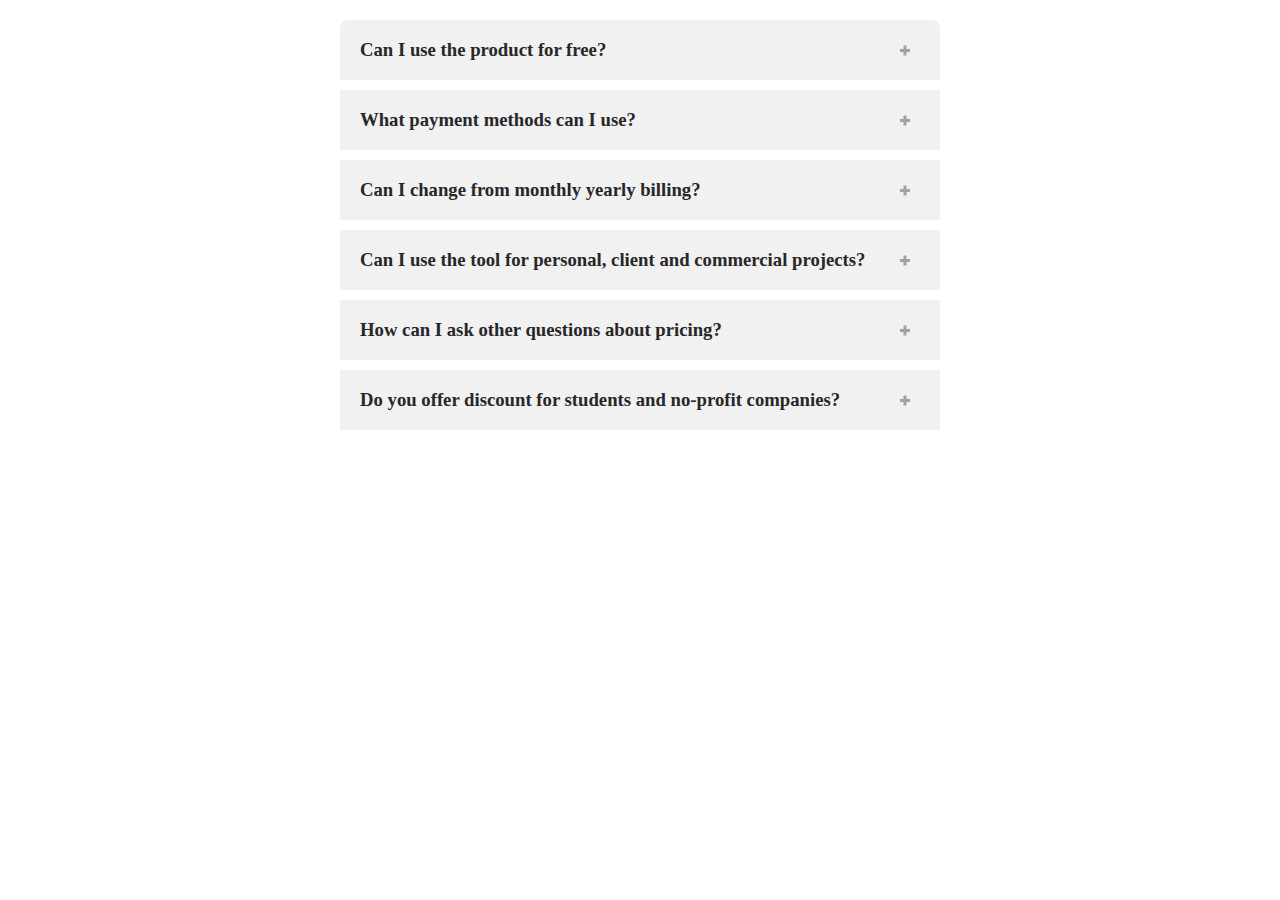
<file: Accordion/index.html>
<!DOCTYPE html>
<html lang="en">
<head>
    <meta charset="UTF-8">
    <meta name="viewport" content="width=device-width, initial-scale=1.0">
    <title>Document</title>
    <link rel="stylesheet" href="accordion.css">
</head>
<body>
    <main>
        <div id="accordion_main">
            <div class="accordion_wrapper">
                <div class="accordion_title">
                    <h3>Can I use the product for free?</h3>
                    <div class="toggle_icon">
                        <div class="horizontal"></div>
                        <div class="vertical"></div>
                    </div>
                </div>
                <div class="accordion_answer">
                    <p>Absolutely! Grey allows you to create as many commercial graphics/images as you like, for yourself or your clients.</p>
                </div>
            </div>
            <div class="accordion_wrapper">
                <div class="accordion_title">
                    <h3>What payment methods can I use?</h3>
                    <div class="toggle_icon">
                        <div class="horizontal"></div>
                        <div class="vertical"></div>
                    </div>
                </div>
                <div class="accordion_answer">
                    <p>Absolutely! Grey allows you to create as many commercial graphics/images as you like, for yourself or your clients.</p>
                </div>
            </div>
            <div class="accordion_wrapper">
                <div class="accordion_title">
                    <h3>Can I change from monthly yearly billing?</h3>
                    <div class="toggle_icon">
                        <div class="horizontal"></div>
                        <div class="vertical"></div>
                    </div>
                </div>
                <div class="accordion_answer">
                    <p>Absolutely! Grey allows you to create as many commercial graphics/images as you like, for yourself or your clients.</p>
                </div>
            </div>
            <div class="accordion_wrapper">
                <div class="accordion_title">
                    <h3>Can I use the tool for personal, client and commercial projects?</h3>
                    <div class="toggle_icon">
                        <div class="horizontal"></div>
                        <div class="vertical"></div>
                    </div>
                </div>
                <div class="accordion_answer">
                    <p>Absolutely! Grey allows you to create as many commercial graphics/images as you like, for yourself or your clients.</p>
                </div>
            </div>
            <div class="accordion_wrapper">
                <div class="accordion_title">
                    <h3>How can I ask other questions about pricing?</h3>
                    <div class="toggle_icon">
                        <div class="horizontal"></div>
                        <div class="vertical"></div>
                    </div>
                </div>
                <div class="accordion_answer">
                    <p>Absolutely! Grey allows you to create as many commercial graphics/images as you like, for yourself or your clients.</p>
                </div>
            </div>
            <div class="accordion_wrapper">
                <div class="accordion_title">
                    <h3>Do you offer discount for students and no-profit companies?</h3>
                    <div class="toggle_icon">
                        <div class="horizontal"></div>
                        <div class="vertical"></div>
                    </div>
                </div>
                <div class="accordion_answer">
                    <p>Absolutely! Grey allows you to create as many commercial graphics/images as you like, for yourself or your clients.</p>
                </div>
            </div>
        </div>
    </main>

    <script type="text/javascript" src="accordion.js"></script>
</body>
</html>
</file>
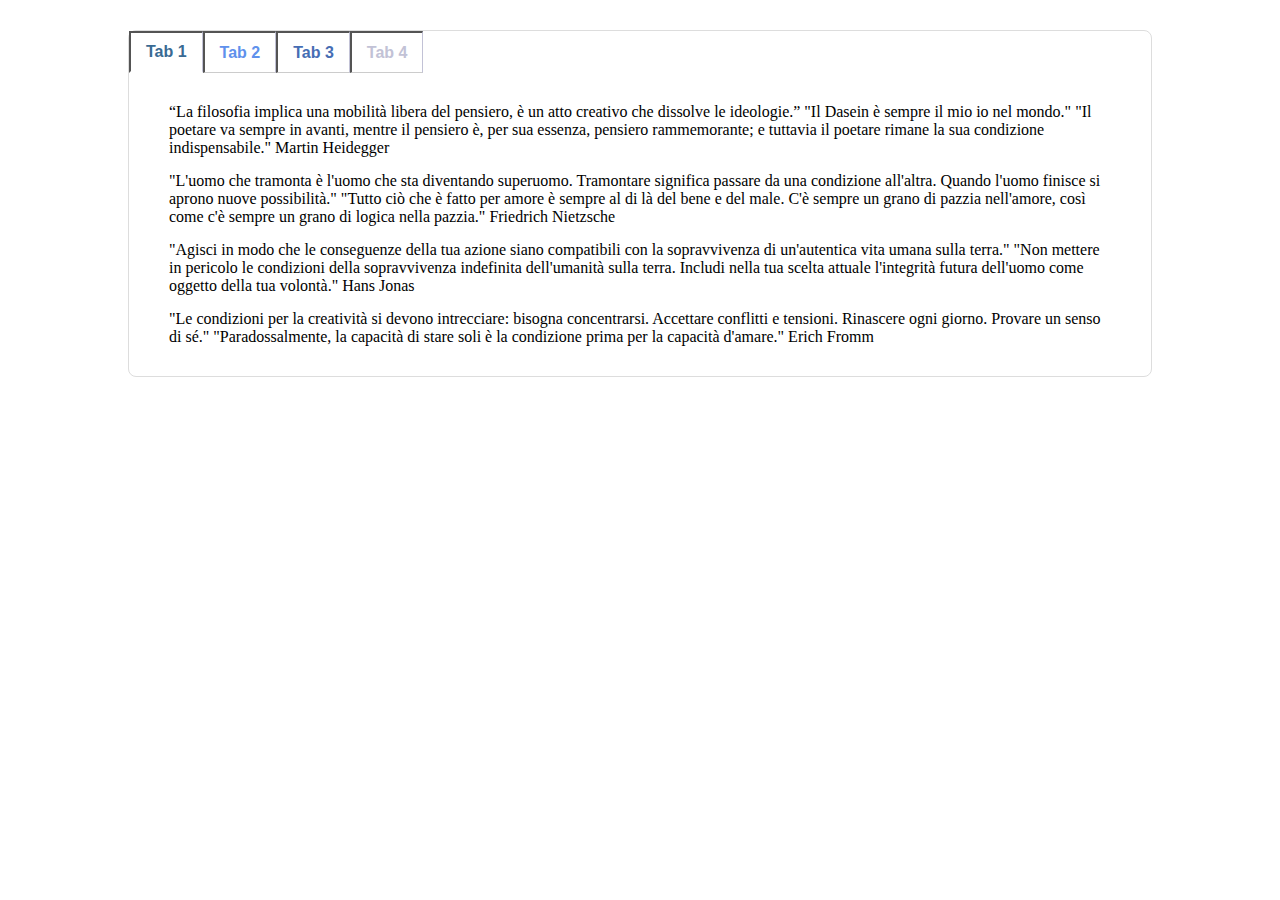
<file: Tabs/index.html>
<!DOCTYPE html>
<html lang="en">

<head>
    <meta charset="UTF-8">
    <meta name="viewport" content="width=device-width, initial-scale=1.0">
    <title>Document</title>
    <link rel="stylesheet" href="tabs.css">
</head>

<body>
    <div class="container">
        <div class="tabs">
            <button id="first" class="tab active" data-tab="tab1">Tab 1</button>
            <button id="second" class="tab" data-tab="tab2">Tab 2</button>
            <button id="third" class="tab" data-tab="tab3">Tab 3</button>
            <button id="fourth" class ="tab" data-tab="tab4">Tab 4</button>
        </div>
        <div class="content">
            <div id="tab1" class="content active">
                <p>“La filosofia implica una mobilità libera del pensiero, è un atto creativo che dissolve le
                    ideologie.”
                    "Il Dasein è sempre il mio io nel mondo."
                    "Il poetare va sempre in avanti, mentre il pensiero è, per sua essenza, pensiero rammemorante; e
                    tuttavia il poetare rimane la sua condizione indispensabile." Martin Heidegger</p>
            </div>
            <div id="tab2" class="content">
                <p>"L'uomo che tramonta è l'uomo che sta diventando superuomo. Tramontare significa passare da una
                    condizione all'altra. Quando l'uomo finisce si aprono nuove possibilità."
                    "Tutto ciò che è fatto per amore è sempre al di là del bene e del male.
                    C'è sempre un grano di pazzia nell'amore, così come c'è sempre un grano di logica nella pazzia."
                    Friedrich Nietzsche</p>
            </div>
            <div id="tab3" class="content">
                <p>"Agisci in modo che le conseguenze della tua azione siano compatibili con la sopravvivenza di
                    un'autentica vita umana sulla terra."
                    "Non mettere in pericolo le condizioni della sopravvivenza indefinita dell'umanità sulla terra.
                    Includi nella tua scelta attuale l'integrità futura dell'uomo come oggetto della tua volontà." Hans
                    Jonas</p>
            </div>
            <div id="tab4" class="content">
                <p>"Le condizioni per la creatività si devono intrecciare: bisogna concentrarsi. Accettare conflitti e
                    tensioni. Rinascere ogni giorno. Provare un senso di sé."
                    "Paradossalmente, la capacità di stare soli è la condizione prima per la capacità d'amare." Erich
                    Fromm</p>
            </div>
        </div>
    </div>
    <script type="text/javascript" src="tabs.js"></script>
</body>

</html>
</file>
<file: Accordion/accordion.css>
* {
    margin: 0;
    padding: 0;
    box-sizing: border-box;
}

#accordion_main {
    max-width: 600px;
    margin: 20px auto;
    background: #fff;
    border-radius: 8px;
    overflow: hidden;
}

.accordion_wrapper {
    background-color:#f4f4f5;
    border-radius: 0.25rem;
}

.accordion_title {
    width: 100%;
    padding: 15px 20px;
    background: #f1f1f1;
    border: none;
    display: flex;
    justify-content: space-between;
    align-items: center;
    cursor: pointer;
    font-size: 16px;
    color: #27272a;
    font-weight: 500;
    font-family: "Inter Tight,sans-serif";
    text-align: left;
}

.accordion_answer {
    max-height: 0;
    overflow: hidden;
    transition: max-height 0.3s ease;
    padding: 0 20px;
    font-size: 14px;
    color: #71717a;
    font-size: 0.875rem;
    margin-bottom: 10px;
}

.accordion_answer p {
    margin: 15px 0;
}

.accordion_wrapper.open .accordion_answer {
    max-height: 100px;

}

.toggle_icon {
    width: 30px;
    height: 30px;
    display: flex;
    align-items: center;
    justify-content: center;
    position: relative;
    cursor: pointer;
}

.horizontal, .vertical {
    position: absolute;
    width: 10px;
    height: 3px;
    background-color: #a1a1aa;;
    transition: transform 0.2s ease, opacity 0.2s ease;
}

.vertical {
    transform: rotate(90deg);
}
.toggle_icon.open .vertical {
    opacity: 0;
    transform: rotate(90deg);
}

.toggle_icon.open .horizontal {
    transform: rotate(0deg);
}
</file>
<file: Tabs/tabs.css>
* {
    padding: 0;
    margin: 0;
    box-sizing: border-box;
}

.container {
    width: 80%;
    margin: 30px auto;
    border: 1px solid #ddd;
    background-color: white;
    border-radius: 8px;
    padding-bottom: 30px;
}

.tabs {
    display: flex;
}

.tab {
    padding: 10px 15px;
    text-align: center;
    background: white;
    border-bottom: 1px solid #ccc;
    font-size: 16px;
    font-weight: bold;
    cursor: pointer;
    outline: none;
    transition: all 0.2s ease;
    z-index: 1;
}

#first {
    color: #396a93;
    border-right: 1px solid #c2c2d6;
}

#second {
    color: #5f91ec;
    border-right: 1px solid #c2c2d6;
}

#third {
    color: #466db4;
    border-right: 1px solid #c2c2d6;
}

#fourth {
    color: #c2c2d6;
    border-right: 1px solid #c2c2d6;
}

.tab.active {
    background-color: white;
    border-bottom: 2px solid white;
    font-weight: bolder;
    z-index: 2;
}

.content {
    padding-top: 15px;
    padding-left: 20px;
    padding-right: 20px;
}
</file>
